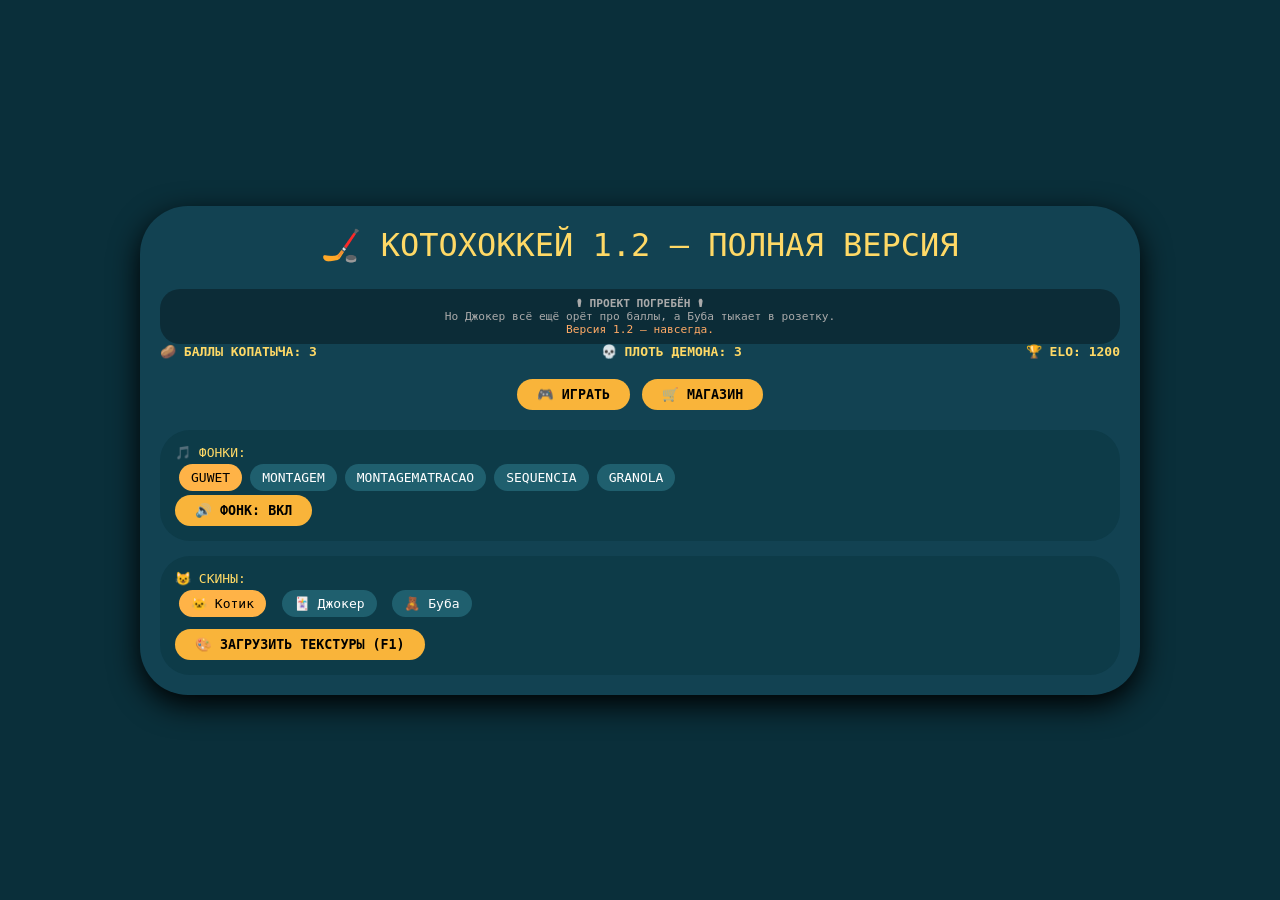
<file: game/index.html>
<!DOCTYPE html>
<html lang="ru">
<head>
    <meta charset="UTF-8">
    <meta name="viewport" content="width=device-width, initial-scale=1.0, user-scalable=no">
    <title>CAT HOCKEY 1.2 — ПОЛНАЯ ВЕРСИЯ</title>
    <style>
        * { user-select: none; touch-action: none; box-sizing: border-box; margin: 0; padding: 0; }
        body { background: #0a2f3a; min-height: 100vh; display: flex; justify-content: center; align-items: center; font-family: monospace; padding: 20px; }
        .main-menu, .game-container { background: #124252; border-radius: 48px; padding: 20px; max-width: 1000px; width: 100%; box-shadow: 0 10px 30px black; }
        .game-title { font-size: 2rem; color: #ffd966; text-align: center; margin-bottom: 15px; }
        .menu-buttons { display: flex; flex-wrap: wrap; gap: 12px; justify-content: center; margin: 20px 0; }
        button { background: #f9b43a; border: none; padding: 8px 20px; border-radius: 40px; font-weight: bold; cursor: pointer; font-family: monospace; }
        .shop-panel, .skins-panel, .track-panel { background: #0d3b48; border-radius: 30px; padding: 15px; margin-top: 15px; }
        .valuta { display: flex; justify-content: space-between; margin-bottom: 15px; color: #ffd966; font-weight: bold; }
        .hidden { display: none; }
        canvas { width: 100%; border-radius: 32px; background: #b9e6f5; cursor: none; }
        .stats { display: flex; justify-content: space-between; margin-top: 10px; color: white; }
        .skin-card, .track-btn { display: inline-block; background: #1f5f6e; padding: 6px 12px; border-radius: 30px; cursor: pointer; margin: 4px; color: white; }
        .skin-card.selected, .track-btn.active { background: #ffb347; color: black; }
        @media (max-width: 600px) { button { padding: 6px 12px; font-size: 0.8rem; } .game-title { font-size: 1.5rem; } }
    </style>
</head>
<body>
<div id="mainMenu" class="main-menu">
    <div class="game-title">🏒 КОТОХОККЕЙ 1.2 — ПОЛНАЯ ВЕРСИЯ</div>
  
<div style="text-align: center; margin-top: 25px; padding: 8px; background: #00000055; border-radius: 20px; font-size: 0.7rem; color: #aaa;">
    ⚰️ <strong>ПРОЕКТ ПОГРЕБЁН</strong> ⚰️<br>
    Но Джокер всё ещё орёт про баллы, а Буба тыкает в розетку.<br>
    <span style="color: #ffaa66;">Версия 1.2 — навсегда.</span>
  </div>
    <div class="valuta">
        <span>🥔 БАЛЛЫ КОПАТЫЧА: <span id="kopatychPoints">0</span></span>
        <span>💀 ПЛОТЬ ДЕМОНА: <span id="ganniPoints">0</span></span>
        <span>🏆 ELO: <span id="elo">1200</span></span>
    </div>
    <div class="menu-buttons">
        <button id="playBtn">🎮 ИГРАТЬ</button>
        <button id="shopBtn">🛒 МАГАЗИН</button>
    </div>
    <div id="shopPanel" class="shop-panel hidden">
        <h3 style="color:#ffd966">МАГАЗИН (КОПАТЫЧ + МАКИМА)</h3>
        <button id="buyShield">📚 ЩИТ (учебник) — 2🥔</button>
        <button id="buyChainsaw">⛓️ РЕЖИМ БЕНЗОПИЛА — 3🥔</button>
        <button id="buyWaterKatana">💧 КАТАНА ВОДЫ (ГЛЫБА) — 7💀</button>
        <button id="exchangeBtn">🔄 ОБМЕН: 1🥔 ↔ 3💀</button>
        <button id="closeShopBtn">❌ ЗАКРЫТЬ</button>
    </div>
    <div class="track-panel">
        <div style="color:#ffd966">🎵 ФОНКИ:</div>
        <div id="trackButtons"></div>
        <button id="fonkToggleBtn">🔊 ФОНК: ВКЛ</button>
    </div>
    <div class="skins-panel">
        <div style="color:#ffd966">😺 СКИНЫ:</div>
        <div id="skins">
            <span class="skin-card" data-skin="🐱">🐱 Котик</span>
            <span class="skin-card" data-skin="🃏">🃏 Джокер</span>
            <span class="skin-card" data-skin="🧸">🧸 Буба</span>
        </div>
        <button id="textureBtn" style="margin-top:8px;">🎨 ЗАГРУЗИТЬ ТЕКСТУРЫ (F1)</button>
    </div>
</div>
<div id="gameContainer" class="game-container hidden">
    <canvas id="gameCanvas" width="800" height="500"></canvas>
    <div class="stats">
        <button id="backToMenuBtn">🏠 МЕНЮ</button>
        <span>🐱 <span id="playerScore">0</span> : <span id="enemyScore">0</span> 🤖</span>
        <button id="resetMatchBtn">🔄 СБРОС</button>
    </div>
</div>
<script>
    // ========== ВАЛЮТЫ, ELO, БАФФЫ ==========
    let kopatych = localStorage.getItem('kopatych') ? parseInt(localStorage.getItem('kopatych')) : 3;
    let ganni = localStorage.getItem('ganni') ? parseInt(localStorage.getItem('ganni')) : 3;
    let elo = localStorage.getItem('elo') ? parseInt(localStorage.getItem('elo')) : 1200;
    let selectedSkin = localStorage.getItem('skin') || '🐱';
    let activeBuff = { shield: false, chainsaw: false, waterKatana: false };
    let gameActive = false;
    let playerScore = 0, enemyScore = 0;
    let playerX = 365, enemyX = 365;
    let puck = { x: 400, y: 250, vx: 2.2, vy: -2.2, r: 9 };
    const WIN_GOALS = 3;
    function updateUI() {
        document.getElementById('kopatychPoints').innerText = kopatych;
        document.getElementById('ganniPoints').innerText = ganni;
        document.getElementById('elo').innerText = elo;
        localStorage.setItem('kopatych', kopatych);
        localStorage.setItem('ganni', ganni);
        localStorage.setItem('elo', elo);
        localStorage.setItem('skin', selectedSkin);
    }
    function addKopatych() { kopatych++; updateUI(); alert('🏆 +1 Балл Копатыча!'); }
    function addWinElo() { elo += 25; updateUI(); alert('🏆 +25 ELO!'); }
    function addLossElo() { elo = Math.max(800, elo - 20); updateUI(); alert('💔 -20 ELO'); }

    // ========== МАГАЗИН ==========
    document.getElementById('shopBtn').onclick = () => document.getElementById('shopPanel').classList.toggle('hidden');
    document.getElementById('closeShopBtn').onclick = () => document.getElementById('shopPanel').classList.add('hidden');
    document.getElementById('buyShield').onclick = () => { if (kopatych >= 2) { kopatych -= 2; activeBuff.shield = true; alert('📚 Щит активен!'); updateUI(); } else alert('Не хватает баллов!'); };
    document.getElementById('buyChainsaw').onclick = () => { if (kopatych >= 3) { kopatych -= 3; activeBuff.chainsaw = true; alert('⛓️ РЕЖИМ БЕНЗОПИЛА!'); updateUI(); } else alert('Не хватает баллов!'); };
    document.getElementById('buyWaterKatana').onclick = () => { if (ganni >= 7) { ganni -= 7; activeBuff.waterKatana = true; alert('💧 Катана Воды готова!'); updateUI(); } else alert('Нужно 7 Плоти!'); };
    document.getElementById('exchangeBtn').onclick = () => {
        let choice = prompt('1 — БК → Плоть (1→3)\n2 — Плоть → БК (3→1)');
        if (choice === '1' && kopatych >= 1) { kopatych--; ganni += 3; updateUI(); alert('Обмен!'); }
        else if (choice === '2' && ganni >= 3) { ganni -= 3; kopatych++; updateUI(); alert('Обмен!'); }
        else alert('Не хватает!');
    };

    // ========== ФОНКИ ==========
    const TRACKS = {
        guwet: '033109582300.mp3',
        montagem: 'n0m1ko%2C%20NVXUS%20%E2%80%94%20MONTAGEM%20PEGADAS%20(www.lightaudio.ru)%20(1).mp3',
        montagemAtracao: 'Blxze! , DJ LXILL, NVXUS — MONTAGEM ATRAÇÃO (www.lightaudio.ru).mp3',
        sequencia: 'Elias_EE_-_SEQUNCIA_DO_MADRUGADA_ALT_VER_-_SLOWED_79679509.mp3',
        granola: 'NVXUS, AzuriusS, BLXZE! , DJ LXILL — MONTAGEM GRANOLA 2 (www.lightaudio.ru).mp3'
    };
    let currentTrack = 'guwet';
    let audio = new Audio();
    let fonkEnabled = true;
    function loadTrack(trackId) { if (!TRACKS[trackId]) return; let wasPlaying = fonkEnabled && !audio.paused; audio.pause(); audio = new Audio(TRACKS[trackId]); audio.loop = true; audio.volume = 0.7; if (wasPlaying && fonkEnabled) audio.play(); currentTrack = trackId; document.querySelectorAll('.track-btn').forEach(btn => btn.classList.remove('active')); document.querySelector(`.track-btn[data-track="${trackId}"]`).classList.add('active'); }
    function toggleFonk() { if (fonkEnabled) { audio.pause(); fonkEnabled = false; document.getElementById('fonkToggleBtn').innerHTML = '🔇 ФОНК: ВЫКЛ'; } else { audio.play(); fonkEnabled = true; document.getElementById('fonkToggleBtn').innerHTML = '🔊 ФОНК: ВКЛ'; } }
    function firstPlay() { if (fonkEnabled && audio.paused) audio.play(); document.removeEventListener('click', firstPlay); document.removeEventListener('touchstart', firstPlay); }
    document.addEventListener('click', firstPlay); document.addEventListener('touchstart', firstPlay);
    let trackContainer = document.getElementById('trackButtons');
    for (let [id, url] of Object.entries(TRACKS)) { let btn = document.createElement('span'); btn.className = 'track-btn'; btn.setAttribute('data-track', id); btn.innerText = id.toUpperCase(); btn.onclick = () => loadTrack(id); trackContainer.appendChild(btn); }
    document.getElementById('fonkToggleBtn').onclick = toggleFonk;
    loadTrack('guwet');

    // ========== ЗВУКИ ==========
    const hitSound = new Audio('Udar.mp3');
    const whistleSound = new Audio('svistok.mp3');
    const crowdSound = new Audio('tribuna.mp3');
    crowdSound.loop = true; crowdSound.volume = 0.3;
    function playHit() { if (gameActive) { hitSound.currentTime = 0; hitSound.play().catch(e=>{}); } }
    function playWhistle() { if (gameActive) { whistleSound.currentTime = 0; whistleSound.play().catch(e=>{}); } }
    function startCrowd() { if (gameActive) crowdSound.play().catch(e=>{}); }
    function stopCrowd() { crowdSound.pause(); crowdSound.currentTime = 0; }

    // ========== СКИНЫ ==========
    document.querySelectorAll('.skin-card').forEach(card => { card.onclick = () => { document.querySelectorAll('.skin-card').forEach(c => c.classList.remove('selected')); card.classList.add('selected'); selectedSkin = card.getAttribute('data-skin'); updateUI(); }; if (card.getAttribute('data-skin') === selectedSkin) card.classList.add('selected'); });

    // ========== ТЕКСТУРЫ (КОТ, ВРАГ, ЛЁД) ==========
    let customIce = localStorage.getItem('customIce');
    let customCat = localStorage.getItem('customCat');
    let customEnemy = localStorage.getItem('customEnemy');
    const defaultIce = new Image(); defaultIce.src = 'https://raw.githubusercontent.com/Artiktopik11/cat_hokey/main/game/of-ice-hockey-rink-textures-blue-ice-ice-rink-top-view-illustration-background-vector.jpg';
    const iceImg = new Image(); if(customIce) iceImg.src = customIce;
    const catImg = new Image(); if(customCat) catImg.src = customCat;
    const enemyImg = new Image(); if(customEnemy) enemyImg.src = customEnemy;
    function openTextureMenu() {
        let modal = document.createElement('div'); modal.style.cssText = 'position:fixed;top:0;left:0;width:100%;height:100%;background:rgba(0,0,0,0.9);display:flex;align-items:center;justify-content:center;z-index:999';
        modal.innerHTML = `<div style="background:#124252;padding:20px;border-radius:30px;text-align:center;color:white;"><h3>📁 ЗАГРУЗИТЬ ТЕКСТУРЫ</h3>
        <label>🧊 ЛЁД: <input type="file" id="iceFile" accept="image/*"></label><br>
        <label>🐱 КОТ: <input type="file" id="catFile" accept="image/*"></label><br>
        <label>👾 ВРАГ: <input type="file" id="enemyFile" accept="image/*"></label><br>
        <button id="resetTextures">СБРОСИТЬ</button> <button id="closeTexture">ЗАКРЫТЬ</button></div>`;
        document.body.appendChild(modal);
        document.getElementById('iceFile').onchange = (e) => { let f=e.target.files[0]; if(f){let r=new FileReader(); r.onload=(ev)=>{localStorage.setItem('customIce', ev.target.result); iceImg.src=ev.target.result; alert('Лёд загружен!');}; r.readAsDataURL(f);} };
        document.getElementById('catFile').onchange = (e) => { let f=e.target.files[0]; if(f){let r=new FileReader(); r.onload=(ev)=>{localStorage.setItem('customCat', ev.target.result); catImg.src=ev.target.result; alert('Кот загружен!');}; r.readAsDataURL(f);} };
        document.getElementById('enemyFile').onchange = (e) => { let f=e.target.files[0]; if(f){let r=new FileReader(); r.onload=(ev)=>{localStorage.setItem('customEnemy', ev.target.result); enemyImg.src=ev.target.result; alert('Враг загружен!');}; r.readAsDataURL(f);} };
        document.getElementById('resetTextures').onclick = () => { localStorage.removeItem('customIce'); localStorage.removeItem('customCat'); localStorage.removeItem('customEnemy'); location.reload(); };
        document.getElementById('closeTexture').onclick = () => modal.remove();
    }
    document.getElementById('textureBtn').onclick = openTextureMenu;
    document.addEventListener('keydown', (e) => { if(e.key === 'F1') openTextureMenu(); });

    // ========== ФИЗИКА ИГРЫ ==========
    const canvas = document.getElementById('gameCanvas'); const ctx = canvas.getContext('2d'); canvas.width = 800; canvas.height = 500;
    function resetPuck() { puck = { x: 400, y: 250, vx: (Math.random() - 0.5)*4, vy: (Math.random() - 0.5)*3, r: 9 }; }
    function updateGame() {
        if (!gameActive) return;
        puck.x += puck.vx; puck.y += puck.vy;
        if (puck.x - puck.r <= 0 || puck.x + puck.r >= 800) { puck.vx = -puck.vx; playHit(); }
        if (puck.y - puck.r <= 0) { puck.vy = Math.abs(puck.vy); playHit(); }
        if (puck.y + puck.r >= 485) { if(activeBuff.shield) { activeBuff.shield = false; alert('📚 Щит заблокировал гол!'); } else { enemyScore++; playWhistle(); updateUIScore(); resetPuck(); } }
        if (puck.y - puck.r <= 15) { playerScore++; playWhistle(); updateUIScore(); resetPuck(); }
        if (puck.y + puck.r >= 450 && puck.x + puck.r >= playerX && puck.x - puck.r <= playerX + 70) {
            let angle = ((puck.x - playerX) / 70 - 0.5)*1.6;
            let sp = Math.hypot(puck.vx, puck.vy)*1.08;
            puck.vx = Math.cos(angle)*sp; puck.vy = -Math.abs(Math.sin(angle)*sp); puck.y = 449 - puck.r; playHit();
            if(activeBuff.waterKatana && Math.random()<0.3) { enemyX = Math.min(Math.max(enemyX+30,10),720); alert('💧 Катана Воды испугала врага!'); }
        }
        let target = puck.x - 35; target = Math.min(Math.max(target,10),720);
        enemyX += (target - enemyX)*0.09;
        if (puck.y - puck.r <= 51 && puck.y + puck.r >= 25 && puck.x + puck.r >= enemyX && puck.x - puck.r <= enemyX + 70) {
            let angle = ((puck.x - enemyX) / 70 - 0.5)*1.5;
            let sp = Math.hypot(puck.vx, puck.vy)*1.05;
            puck.vx = Math.cos(angle)*sp; puck.vy = Math.abs(Math.sin(angle)*sp); puck.y = 52; playHit();
        }
    }
    function updateUIScore() {
        document.getElementById('playerScore').innerText = playerScore;
        document.getElementById('enemyScore').innerText = enemyScore;
        if(playerScore >= WIN_GOALS) { gameActive=false; addKopatych(); addWinElo(); stopCrowd(); alert('🎉 ПОБЕДА!'); document.getElementById('backToMenuBtn').click(); }
        else if(enemyScore >= WIN_GOALS) { gameActive=false; addLossElo(); stopCrowd(); alert('😭 ПОРАЖЕНИЕ...'); document.getElementById('backToMenuBtn').click(); }
    }
    function draw() {
        ctx.clearRect(0,0,800,500);
        if(customIce && iceImg.complete) ctx.drawImage(iceImg,0,0,800,500);
        else if(defaultIce.complete) ctx.drawImage(defaultIce,0,0,800,500);
        else { ctx.fillStyle='#aacfaa'; ctx.fillRect(0,0,800,500); }
        if(customCat && catImg.complete) ctx.drawImage(catImg, playerX,450,70,26);
        else { ctx.fillStyle='#4a704a'; ctx.fillRect(playerX,450,70,26); ctx.font='26px monospace'; ctx.fillStyle='#f9f2cf'; ctx.fillText(selectedSkin, playerX+22,470); }
        if(customEnemy && enemyImg.complete) ctx.drawImage(enemyImg, enemyX,25,70,26);
        else { ctx.fillStyle='#b57a4a'; ctx.fillRect(enemyX,25,70,26); ctx.fillStyle='#2f2a1f'; ctx.fillText('😾', enemyX+24,48); }
        if(activeBuff.chainsaw) ctx.fillStyle='#ff4444';
        else ctx.fillStyle='#2a3a2a';
        ctx.beginPath(); ctx.arc(puck.x, puck.y, 8, 0, Math.PI*2); ctx.fill();
    }
    function loop() { updateGame(); draw(); requestAnimationFrame(loop); }
    loop();

    function startGame() { gameActive = true; playerScore = 0; enemyScore = 0; updateUIScore(); resetPuck(); playerX = 365; enemyX = 365; startCrowd(); document.getElementById('mainMenu').classList.add('hidden'); document.getElementById('gameContainer').classList.remove('hidden'); }
    function backToMenu() { gameActive=false; stopCrowd(); document.getElementById('mainMenu').classList.remove('hidden'); document.getElementById('gameContainer').classList.add('hidden'); activeBuff = { shield: false, chainsaw: false, waterKatana: false }; updateUI(); }
    function resetMatch() { playerScore = 0; enemyScore = 0; updateUIScore(); resetPuck(); gameActive = true; }
    function move(e) { if(!gameActive) return; let rect = canvas.getBoundingClientRect(); let x = (e.clientX - rect.left)*(800/rect.width); playerX = Math.min(Math.max(x-35,10),720); }
    canvas.addEventListener('mousemove', move); canvas.addEventListener('touchmove', (e)=>{ e.preventDefault(); if(e.touches[0]) move(e.touches[0]); });
    document.getElementById('playBtn').onclick = startGame;
    document.getElementById('backToMenuBtn').onclick = backToMenu;
    document.getElementById('resetMatchBtn').onclick = resetMatch;
    updateUI();
</script>
</body>
  </html>
</file>
